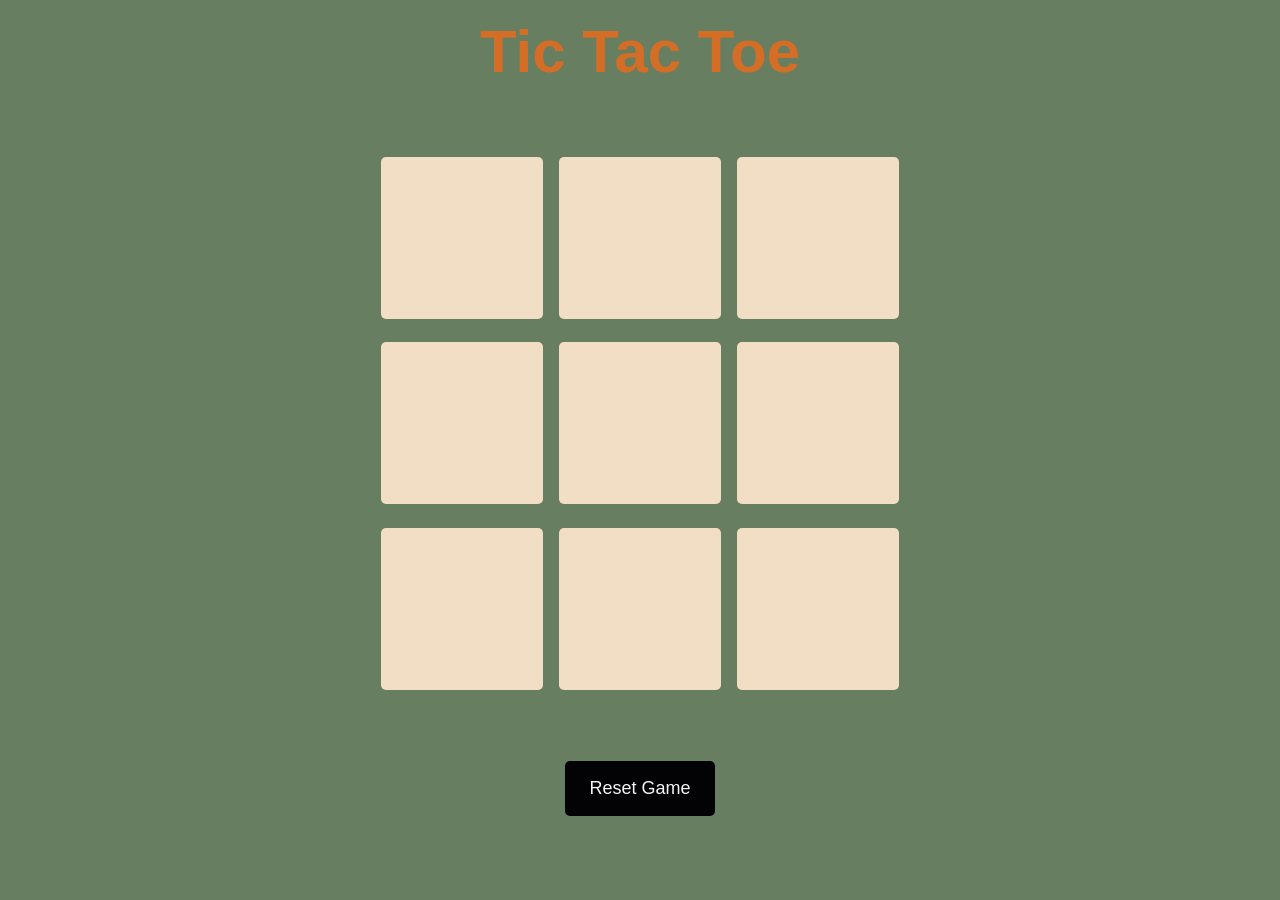
<file: Tic Tac Toe/index.html>
<!DOCTYPE html>
<html lang="en">
<head>
    <meta charset="UTF-8">
    <meta name="viewport" content="width=device-width, initial-scale=1.0">
    <title>Tic Tac Toe</title>
    <link rel="stylesheet" href="style.css">
</head>
<body>
    <div class="winner hide">
        <h1></h1>
        <button>New Game</button>
    </div>
    <div id="title">
        <h1>Tic Tac Toe</h1>
    </div>
    <div class="container">
        <div class="game">
            <button id="btn1"></button>
            <button id="btn2"></button>
            <button id="btn3"></button>
            <button id="btn4"></button>
            <button id="btn5"></button>
            <button id="btn6"></button>
            <button id="btn7"></button>
            <button id="btn8"></button>
            <button id="btn9"></button>
        </div>
    </div>
    <div id="reset-btn">
        <button>Reset Game</button>
    </div>
    <script src="script.js"></script>
</body>
</html>
</file>
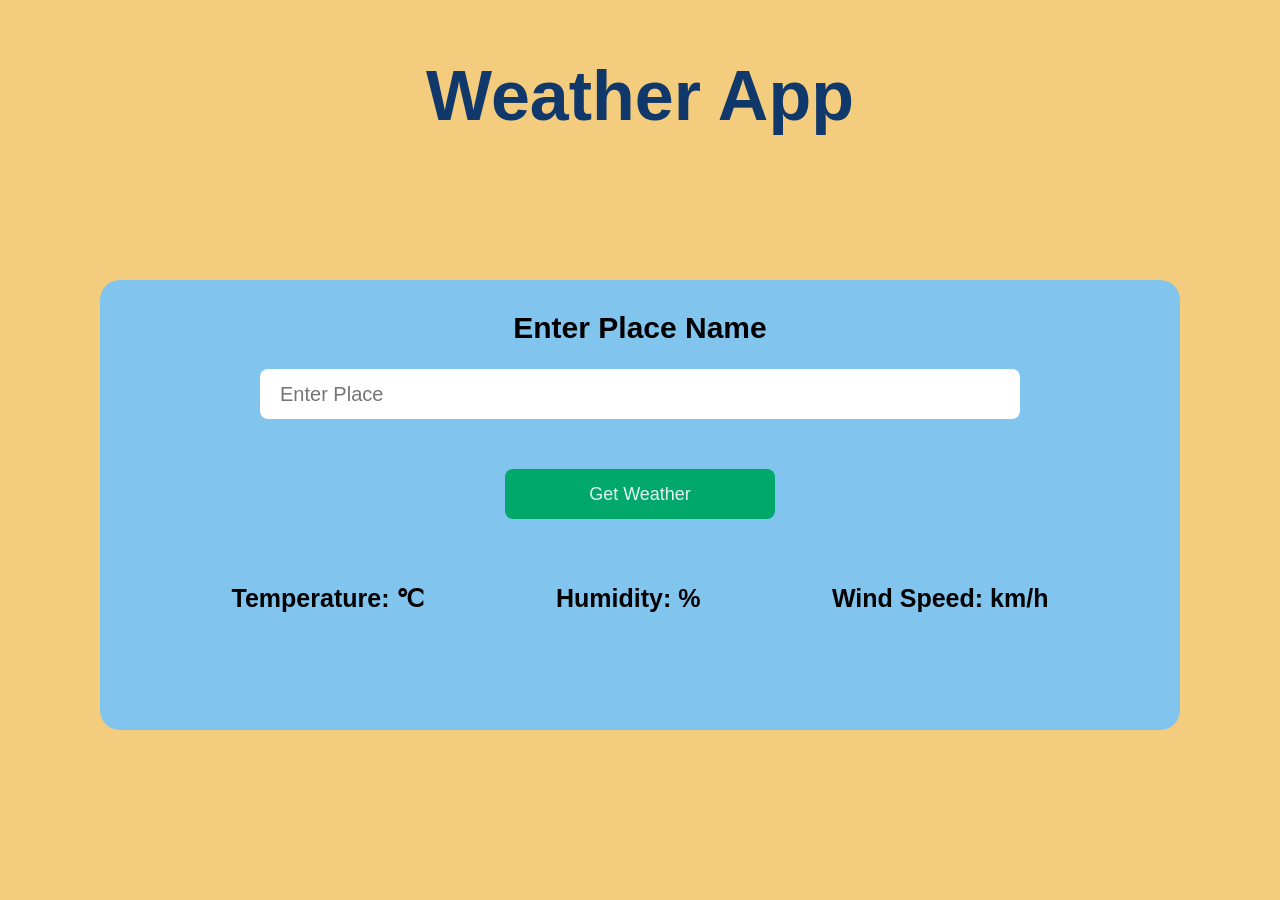
<file: Weather App/index.html>
<!doctype html>
<html lang="en">
  <head>
    <meta charset="UTF-8" />
    <meta name="viewport" content="width=device-width, initial-scale=1.0" />
    <title>Weather App</title>
    <link rel="stylesheet" href="style.css" />
  </head>
  <body>
    <div class="main">
      <div id="title">
        <h1>Weather App</h1>
      </div>
      <div class="body">
        <div class="input">
          <p>Enter Place Name</p>
          <input type="text" placeholder="Enter Place" />
        </div>
        <div id="btn">
          <button>Get Weather</button>
        </div>
        <div class="result">
          <p id="temp">Temperature: ℃</p>
          <p id="humid">Humidity: %</p>
          <p id="wind_speed">Wind Speed: km/h</p>
        </div>
      </div>
    </div>
    <script src="script.js"></script>
  </body>
</html>
</file>
<file: Tic Tac Toe/style.css>
* {
    margin: 0;
    padding: 0;
}

body {
    text-align: center;
    background-color: #677E61;
    font-family:Arial, Helvetica, sans-serif;
}

#title h1 {
    font-size: 60px;
    margin-top: 17px;
    color: #D46D25;
}

.container {
    height: 75vh;
    display: flex;
    align-items: center;
    justify-content: center;
}

.game {
    height: 60vmin;
    width: 60vmin;
    display: flex;
    align-items: center;
    justify-content: center;
    flex-wrap: wrap;
    gap: 1rem;
}

.container button {
    height: 18vmin;
    width: 18vmin;
    border: none;
    border-radius: 5px;
    font-size: 12vmin;
    color: #BD4444;
    background-color: #F1DEC4;
}

#reset-btn button {
    height: 45px;
    width: 120px;
    border: none;
    border-radius: 5px;
    color: #F5F3F8;
    background-color: #030204;
    margin-bottom: 25px;
}

.hide {
    display: none;
}

.winner h1 {
    font-size: 50px;
}

.winner button {
    height: 50px;
    width: 140px;
    border: none;
    font-size: 18px;
    border-radius: 5px;
    color: #F5F3F8;
    background-color: #030204;
    margin-top: 30px;
}
</file>
<file: Weather App/style.css>
* {
  margin: 0;
  padding: 0;
}

body {
  text-align: center;
  background-color: #f3cc7d;
  font-family: Arial, Helvetica, sans-serif;
}

.main {
  height: 92vh;
}

#title {
  margin-top: 3rem;
  font-size: 25px;
  color: #10386b;
}

.body {
  height: 50vmin;
  width: 120vmin;
  margin-top: 7rem;
  line-height: 2rem;
  display: inline-block;
  border-radius: 20px;
  background-color: #81c4ee;
}

.input p {
  font-size: 30px;
  margin-top: 2rem;
  font-weight: 600;
}

.input input {
  height: 50px;
  width: 80vmin;
  border: none;
  border-radius: 8px;
  padding-left: 20px;
  padding-right: 20px;
  margin-top: 25px;
  font-size: 20px;
  cursor: pointer;
}

#btn button {
  height: 40px;
  width: 30vmin;
  margin-top: 32px;
  font-size: 18px;
  border: none;
  color: #e2f3f0;
  background-color: #00a86b;
  border-radius: 8px;
  cursor: pointer;
}

.result {
  display: flex;
  align-items: center;
  justify-content: space-evenly;
  margin-top: 1.75rem;
  font-size: 18px;
  font-weight: 600;
}
</file>
